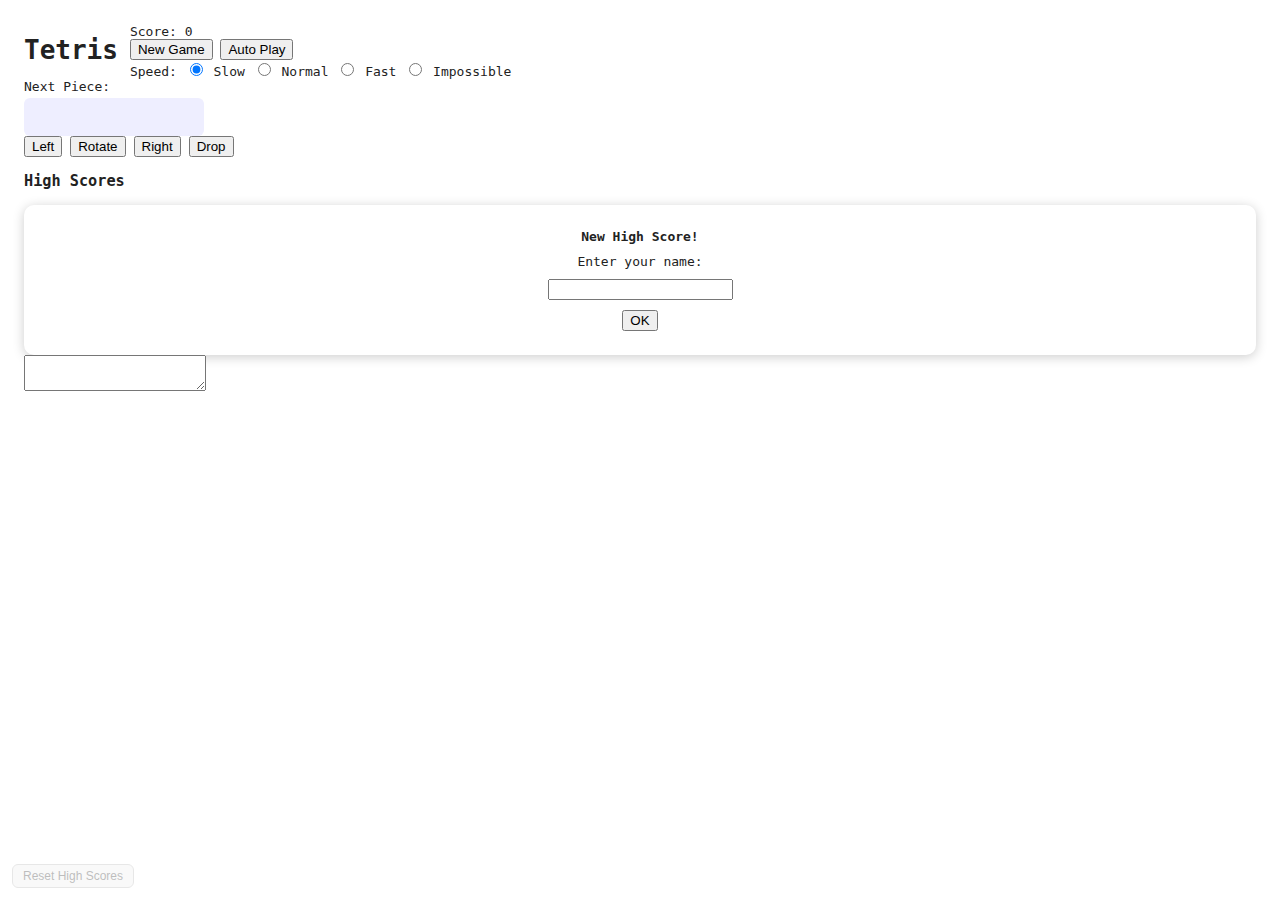
<file: index.html>
<script type="text/javascript">
        var gk_isXlsx = false;
        var gk_xlsxFileLookup = {};
        var gk_fileData = {};
        function filledCell(cell) {
          return cell !== '' && cell != null;
        }
        function loadFileData(filename) {
        if (gk_isXlsx && gk_xlsxFileLookup[filename]) {
            try {
                var workbook = XLSX.read(gk_fileData[filename], { type: 'base64' });
                var firstSheetName = workbook.SheetNames[0];
                var worksheet = workbook.Sheets[firstSheetName];

                // Convert sheet to JSON to filter blank rows
                var jsonData = XLSX.utils.sheet_to_json(worksheet, { header: 1, blankrows: false, defval: '' });
                // Filter out blank rows (rows where all cells are empty, null, or undefined)
                var filteredData = jsonData.filter(row => row.some(filledCell));

                // Heuristic to find the header row by ignoring rows with fewer filled cells than the next row
                var headerRowIndex = filteredData.findIndex((row, index) =>
                  row.filter(filledCell).length >= filteredData[index + 1]?.filter(filledCell).length
                );
                // Fallback
                if (headerRowIndex === -1 || headerRowIndex > 25) {
                  headerRowIndex = 0;
                }

                // Convert filtered JSON back to CSV
                var csv = XLSX.utils.aoa_to_sheet(filteredData.slice(headerRowIndex)); // Create a new sheet from filtered array of arrays
                csv = XLSX.utils.sheet_to_csv(csv, { header: 1 });
                return csv;
            } catch (e) {
                console.error(e);
                return "";
            }
        }
        return gk_fileData[filename] || "";
        }
        </script><!DOCTYPE html>
<html lang="en">
<head>
  <meta charset="UTF-8">
  <meta name="viewport" content="width=device-width, initial-scale=1.0">
  <title>Tetris</title>
  <link rel="stylesheet" href="style.css">
  <script type="module" src="main.js"></script>
</head>
<body>
  <div class="topbar">
    <h1>Tetris</h1>
    <div class="hud">
      <div id="score">Score: 0</div>
      <button id="btnNew" class="btn">New Game</button>
      <button id="autoBtn" class="btn">Auto Play</button>
      <div class="speed">
        Speed:
        <label><input type="radio" name="speedMode" value="Slow" checked> Slow</label>
        <label><input type="radio" name="speedMode" value="Normal"> Normal</label>
        <label><input type="radio" name="speedMode" value="Fast"> Fast</label>
        <label><input type="radio" name="speedMode" value="Impossible"> Impossible</label>
      </div>
    </div>
  </div>

  <div class="wrap">
    <div class="stage">
      <div id="board"></div>
      <div class="sidebar">
        <div class="nextTitle">Next Piece:</div>
        <div id="nextPiece" class="nextBox"></div>
        <div id="gameStats" class="stats"></div>
        <div class="controls">
          <button id="btnLeft" class="btn">Left</button>
          <button id="btnRotate" class="btn">Rotate</button>
          <button id="btnRight" class="btn">Right</button>
          <button id="btnDrop" class="btn">Drop</button>
        </div>
      </div>
    </div>

    <div class="scores">
      <h3>High Scores</h3>
      <ul id="highScores" class="highScores"></ul>
    </div>
  </div>

  <div id="fireworks"></div>

  <div id="playerNamePrompt" class="modal">
    <div class="dialog">
      <div class="title">New High Score!</div>
      <div>Enter your name:</div>
      <input id="playerNameInput" type="text">
      <div class="row">
        <button id="btnNameOk" class="btn">OK</button>
      </div>
    </div>
  </div>

  <textarea id="highScoresData" class="hidden"></textarea>
  <button id="resetHighScoresBtn" class="resetBtn">Reset High Scores</button>
</body>
</html>
</file>
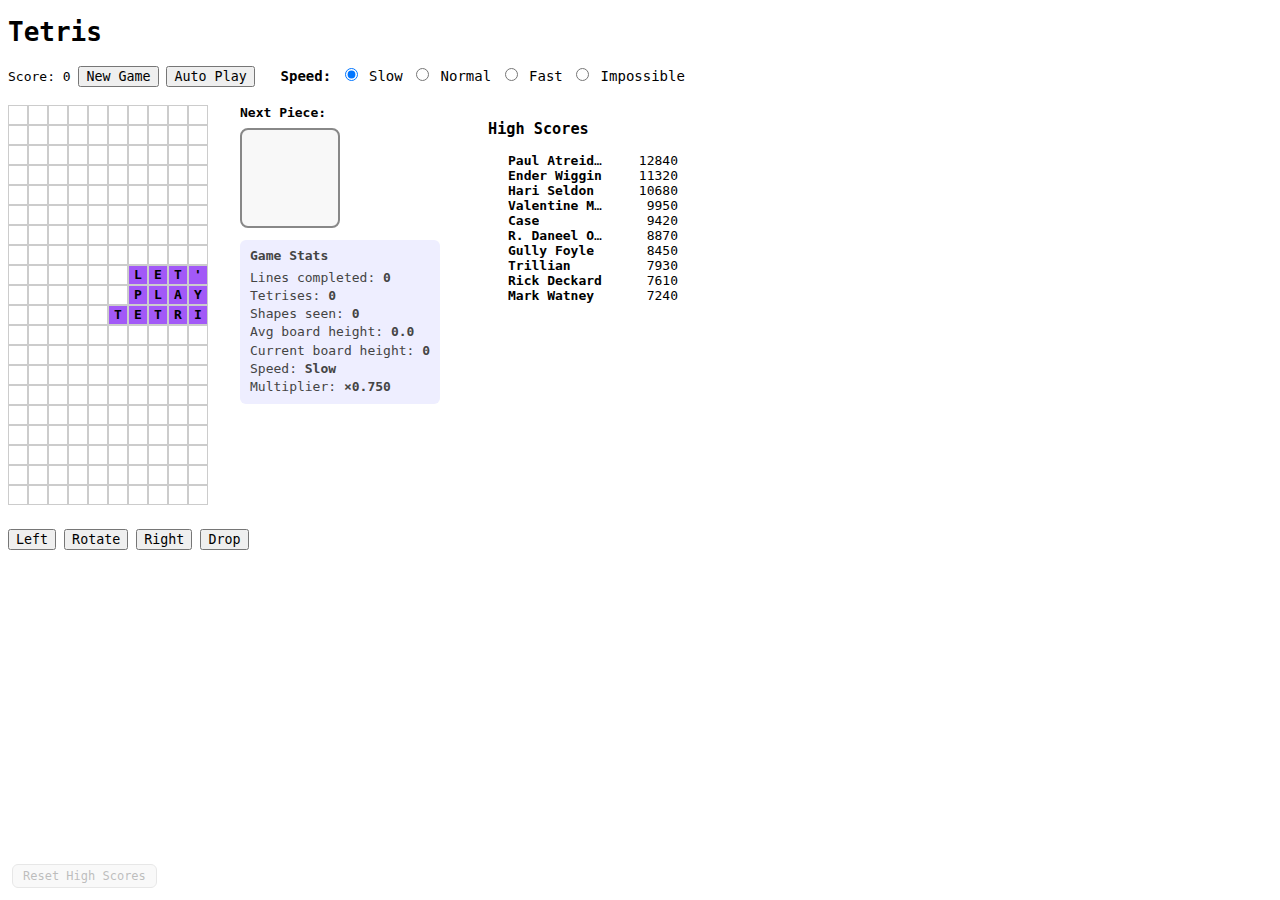
<file: Tetris.html>
<!DOCTYPE html>
<html lang="en">

<head>
  <meta charset="utf-8" />
  <title>Tetris</title>
  <meta name="viewport" content="width=device-width, initial-scale=1" />
  <style>
    :root {
      --cols: 10;
      --rows: 20;
      --cell: 20px;
      --grid-border: #ccc;
      --active-outline: #e67e22;
    }

    body,
    html,
    input,
    button,
    textarea,
    select,
    #board,
    .cell,
    .filled,
    .active,
    #score,
    #gameStats,
    #highScores,
    h1,
    h2,
    h3,
    h4,
    h5,
    h6,
    label,
    span,
    div {
      font-family: monospace !important;
      user-select: none !important;
      -webkit-user-select: none !important;
      -moz-user-select: none !important;
      -ms-user-select: none !important;
    }

    #board {
      display: grid;
      grid-template-columns: repeat(var(--cols), var(--cell));
      grid-auto-rows: var(--cell);
      line-height: 1;
    }

    .cell {
      width: var(--cell);
      height: var(--cell);
      display: flex;
      align-items: center;
      justify-content: center;
      border: 1px solid var(--grid-border);
      box-sizing: border-box;
      line-height: 1;
      overflow: hidden;
    }

    .filled {
      background: #3498db;
    }

    .active {
      outline: 2px solid var(--active-outline);
      z-index: 2;
    }

    #nextPiece {
      display: flex;
      align-items: center;
      justify-content: center;
      padding: 8px;
      border: 2px solid #888;
      border-radius: 8px;
      background: #f8f8f8;
      width: 100px;
      height: 100px;
      box-sizing: border-box;
    }

    #resetHighScoresBtn {
      position: fixed;
      bottom: 12px;
      left: 12px;
      z-index: 9999;
      opacity: .35;
      font-size: 12px;
      padding: 4px 10px;
      background: #eee;
      border: 1px solid #bbb;
      border-radius: 6px;
      color: #444;
      cursor: pointer;
      transition: opacity .2s;
    }

    #resetHighScoresBtn:hover {
      opacity: .7;
    }

    #playerNamePrompt {
      position: fixed;
      inset: 0;
      display: none;
      align-items: center;
      justify-content: center;
      background: rgba(0, 0, 0, .4);
      z-index: 1000;
    }

    #playerNamePrompt .dialog {
      background: #fff;
      padding: 24px 32px;
      border-radius: 10px;
      box-shadow: 0 2px 12px #0003;
      display: flex;
      flex-direction: column;
      align-items: center;
    }

    #fireworks {
      display: none;
      position: fixed;
      inset: 0;
      width: 100vw;
      height: 100vh;
      pointer-events: none;
      z-index: 2000;
    }
  </style>
</head>

<body>
  <h1>Tetris</h1>

  <div>
    <span id="score">Score: 0</span>
    <button id="btnNew">New Game</button>
    <button id="autoBtn">Auto Play</button>
    <span style="margin-left:18px;font-size:14px;">
      <b>Speed:</b>
      <label><input type="radio" name="speedMode" value="Slow" checked> Slow</label>
      <label><input type="radio" name="speedMode" value="Normal"> Normal</label>
      <label><input type="radio" name="speedMode" value="Fast"> Fast</label>
      <label><input type="radio" name="speedMode" value="Impossible"> Impossible</label>
    </span>
  </div>

  <div style="display:flex;align-items:flex-start;gap:48px;margin-top:18px;">
    <div style="display:flex;flex-direction:column;align-items:flex-start;">
      <div style="display:flex;flex-direction:row;align-items:flex-start;">
        <div id="board" aria-label="Tetris board"></div>
        <div style="margin-left:32px;">
          <div style="font-weight:bold;margin-bottom:8px;">Next Piece:</div>
          <div id="nextPiece"></div>
          <div id="gameStats"
            style="margin-top:12px;font-size:13px;color:#444;background:#eef;padding:8px 10px;border-radius:6px;min-height:38px;max-width:180px;">
          </div>
        </div>
      </div>

      <div style="margin-top:24px; display:flex; gap:8px; flex-wrap:wrap;">
        <button id="btnLeft">Left</button>
        <button id="btnRotate">Rotate</button>
        <button id="btnRight">Right</button>
        <button id="btnDrop">Drop</button>
      </div>
    </div>

    <div style="min-width:180px;">
      <div style="font-weight:bold;">
        <h3>High Scores</h3>
      </div>
      <ol id="highScores" style="margin:0;padding-left:20px;"></ol>
    </div>
  </div>

  <canvas id="fireworks"></canvas>
  <textarea id="highScoresData" style="display:none;width:100%;height:40px;"></textarea>
  <button id="resetHighScoresBtn">Reset High Scores</button>

  <div id="playerNamePrompt" role="dialog" aria-modal="true">
    <div class="dialog">
      <div style="font-weight:bold;margin-bottom:12px;">New High Score!</div>
      <label for="playerNameInput">Enter your name:</label>
      <input id="playerNameInput" maxlength="24" style="margin:8px 0 16px 0;padding:4px 8px;" />
      <button id="btnNameOk">OK</button>
    </div>
  </div>

  <script>
    (() => {
      // -----------------------
      // Constants & DOM
      // -----------------------
      const ROWS = 20, COLS = 10;
      const $ = sel => document.querySelector(sel);
      const boardEl = $('#board');
      const nextEl = $('#nextPiece');
      const scoreEl = $('#score');
      const statsEl = $('#gameStats');
      const autoBtn = $('#autoBtn');

      // -----------------------
      // Game Data
      // -----------------------
      const SHAPES = [
        { shape: [[1, 1, 1, 1]], color: '#00c3ff' }, // I
        { shape: [[1, 1], [1, 1]], color: '#ffe600' }, // O
        { shape: [[0, 1, 0], [1, 1, 1]], color: '#a259f7' }, // T
        { shape: [[1, 0, 0], [1, 1, 1]], color: '#0051ba' }, // J
        { shape: [[0, 0, 1], [1, 1, 1]], color: '#ff7f00' }, // L
        { shape: [[1, 1, 0], [0, 1, 1]], color: '#00d100' }, // S
        { shape: [[0, 1, 1], [1, 1, 0]], color: '#ff1e56' }  // Z
      ];
      const SPEED_MS = { Slow: 400, Normal: 120, Fast: 50, Impossible: 15 };
      const SCORE_MULT = { Slow: 0.75, Normal: 1, Fast: 1.5, Impossible: 2 };

      // -----------------------
      // State
      // -----------------------
      const State = { ATTRACT: 'ATTRACT', PLAYING: 'PLAYING' };
      let state = State.ATTRACT;

      let board = Array.from({ length: ROWS }, () => Array(COLS).fill(0));
      let next = null;
      let current = { shape: null, color: null, row: 0, col: 3 };
      let score = 0;

      // Stats
      let shapesSeen = 0;
      let linesCompleted = 0;
      let tetrises = 0;

      // Speed
      let currentSpeed = 'Slow';
      let lineBonusMultiplier = 1;

      // Auto play
      let autoPlay = false;
      let autoInterval = null;
      let aiTimeoutCheck = null;
      let aiLastDropTime = null;
      let aiStuckCounter = 0;
      let lockFrames = 0;
      const LOCK_DELAY_STEPS = 3;

      // High Scores
      let highScores = [];
      let pendingScore = null;

      // Fireworks
      let fireworksInterval = null;

      // Attract mode (banner + cycling high scores)
      const ATTRACT_TICK_MS = 120;
      const ATTRACT_RESPAWN_MS = 5000;
      let attractInterval = null;
      let attractColor = null;

      // Attract “message” structure = array of lines (1..3)
      // Banner (always first in cycle)
      const BANNER = ["LET'S", "PLAY", "TETRIS!"];

      // Runtime for attract animation
      let attractMsg = BANNER.slice();
      let attractX = COLS;                    // left col (starts off screen right)
      let attractY = centerYForLines(attractMsg.length);
      let attractMode = 'scroll';             // 'scroll' -> 'drop'

      // -----------------------
      // Utilities
      // -----------------------
      const clamp = (n, a, b) => Math.max(a, Math.min(b, n));
      const deepCopy = m => m.map(r => r.slice());
      function escapeHtml(str) {
        return String(str).replace(/[&<>"']/g, c => ({
          '&': '&amp;', '<': '&lt;', '>': '&gt;', '"': '&quot;', "'": '&#39;'
        })[c]);
      }
      function isBoardEmpty(b = board) {
        for (let r = 0; r < ROWS; r++) for (let c = 0; c < COLS; c++) if (b[r][c]) return false;
        return true;
      }
      function rotateMatrix(m) {
        return m[0].map((_, i) => m.map(row => row[i]).reverse());
      }
      function centerXForMessage(lines) {
        const width = Math.max(...lines.map(s => s.length));
        return Math.floor((COLS - width) / 2);
      }
      function centerYForLines(count) {
        return Math.floor((ROWS - count) / 2);
      }
      function pieceColor() {
        return SHAPES[Math.floor(Math.random() * SHAPES.length)].color;
      }

      // -----------------------
      // Rendering
      // -----------------------
      function drawBoardCells(htmlProducer) {
        // produces exactly ROWS*COLS cells to keep grid stable
        let html = '';
        for (let r = 0; r < ROWS; r++) {
          for (let c = 0; c < COLS; c++) html += htmlProducer(r, c);
        }
        boardEl.innerHTML = html;
      }

      function drawNextPiece() {
        if (!next) { nextEl.innerHTML = ''; return; }
        const shape = next.shape;
        const rows = shape.length, cols = shape[0].length;
        let inner = '<div style="display:flex;flex-direction:column;justify-content:center;align-items:center;height:100%;width:100%;">';
        for (let r = 0; r < rows; r++) {
          inner += '<div style="display:flex;">';
          for (let c = 0; c < cols; c++) {
            const on = !!shape[r][c];
            inner += `<span style="width:20px;height:20px;border:1px solid #ccc;display:inline-block;${on ? `background:${next.color};` : ''}"></span>`;
          }
          inner += '</div>';
        }
        inner += '</div>';
        nextEl.innerHTML = inner;
      }

      function drawGame() {
        drawBoardCells((r, c) => {
          let color = board[r][c];
          let active = false, activeColor = null;
          const sh = current.shape || [];
          for (let rr = 0; rr < sh.length; rr++) {
            for (let cc = 0; cc < sh[0]?.length || 0; cc++) {
              if (sh[rr][cc] && r === current.row + rr && c === current.col + cc) {
                active = true; activeColor = current.color;
              }
            }
          }
          const style = active ? `background:${activeColor};outline:2px solid #e67e22;z-index:2;`
            : color ? `background:${color};` : '';
          return `<span class="cell${active ? ' active' : color ? ' filled' : ''}" style="${style}"></span>`;
        });
      }

      function drawAttract() {
        const widths = attractMsg.map(s => s.length);
        const maxW = Math.max(...widths);
        const offsets = widths.map(w => Math.floor((maxW - w) / 2));
        drawBoardCells((r, c) => {
          let ch = '';
          for (let line = 0; line < attractMsg.length; line++) {
            if (r === attractY + line) {
              const i = c - attractX - offsets[line];
              if (i >= 0 && i < widths[line]) ch = attractMsg[line][i];
            }
          }
          const style = ch ? `background:${attractColor};font-weight:bold;` : '';
          const displayChar = (!ch || ch === ' ') ? '&nbsp;' : escapeHtml(ch);
          return `<span class="cell" style="${style}">${displayChar}</span>`;
        });
      }

      function render() {
        if (state === State.ATTRACT) {
          drawAttract();
        } else {
          drawGame();
        }
      }

      // -----------------------
      // Game Logic
      // -----------------------
      function setSpeedMode(mode) {
        currentSpeed = mode in SPEED_MS ? mode : 'Normal';
        if (autoPlay) {
          clearInterval(autoInterval);
          autoInterval = setInterval(autoPlayStep, SPEED_MS[currentSpeed]);
        }
        updateStatsUI();
      }
      function updateScoreUI() { scoreEl.textContent = `Score: ${score}`; }
      function updateStatsUI() {
        if (!statsEl) return;
        const heights = getColumnHeights(board);
        const avgHeight = heights.reduce((a, b) => a + b, 0) / COLS;
        const maxHeight = heights.reduce((a, b) => a > b ? a : b, 0);
        const baseMult = SCORE_MULT[currentSpeed] || 1;
        const totalMult = (baseMult * lineBonusMultiplier).toFixed(3);
        statsEl.innerHTML = `
        <div><b>Game Stats</b></div>
        <div style="margin-top:6px;line-height:1.4">
          Lines completed: <b>${linesCompleted}</b><br>
          Tetrises: <b>${tetrises}</b><br>
          Shapes seen: <b>${shapesSeen}</b><br>
          Avg board height: <b>${avgHeight.toFixed(1)}</b><br>
          Current board height: <b>${maxHeight}</b><br>
          Speed: <b>${currentSpeed}</b> &nbsp; Multiplier: <b>×${totalMult}</b>
        </div>`;
      }

      function canMove(dr, dc, shape = current.shape) {
        for (let r = 0; r < shape.length; r++)
          for (let c = 0; c < shape[0].length; c++)
            if (shape[r][c]) {
              const nr = current.row + r + dr;
              const nc = current.col + c + dc;
              if (nr < 0 || nr >= ROWS || nc < 0 || nc >= COLS || board[nr][nc]) return false;
            }
        return true;
      }

      function move(dir) {
        if (state !== State.PLAYING) return;
        if (canMove(0, dir)) current.col += dir;
        render();
      }

      function rotate() {
        if (state !== State.PLAYING) return;
        const rotated = rotateMatrix(current.shape);
        if (canMove(0, 0, rotated)) current.shape = rotated;
        render();
      }

      function drop() {
        if (state !== State.PLAYING) return;
        if (canMove(1, 0)) {
          current.row++;
          render();
        } else {
          merge();
          newPiece();
          render();
        }
      }

      function merge() {
        for (let r = 0; r < current.shape.length; r++)
          for (let c = 0; c < current.shape[0].length; c++)
            if (current.shape[r][c]) board[current.row + r][current.col + c] = current.color;

        // clear lines
        let cleared = 0;
        for (let r = ROWS - 1; r >= 0; r--) {
          if (board[r].every(x => x)) {
            board.splice(r, 1);
            board.unshift(Array(COLS).fill(0));
            cleared++; r++;
          }
        }
        if (cleared) {
          let bonus = 0;
          if (cleared === 4) { bonus = 800; tetrises++; showFireworksOnce(); }
          linesCompleted += cleared;
          lineBonusMultiplier = 1 + linesCompleted * 0.001;
          const mult = (SCORE_MULT[currentSpeed] || 1) * lineBonusMultiplier;
          score += Math.round((cleared * 100 + bonus) * mult);
          updateScoreUI();
          updateStatsUI();
        }
      }

      function newPiece() {
        if (!next) next = SHAPES[Math.floor(Math.random() * SHAPES.length)];
        current = { shape: next.shape.map(r => r.slice()), color: next.color, row: 0, col: 3 };
        next = SHAPES[Math.floor(Math.random() * SHAPES.length)];
        drawNextPiece();
        shapesSeen++; updateStatsUI();

        // game over?
        if (!canMove(0, 0, current.shape)) {
          addHighScore(score);
          if (autoPlay) setTimeout(() => startNewGame(), 500);
          else {
            alert(`Game Over! Your score: ${score}`);
            enterAttract();
          }
        }
      }

      function startNewGame() {
        state = State.PLAYING;
        board = Array.from({ length: ROWS }, () => Array(COLS).fill(0));
        current = { shape: null, color: null, row: 0, col: 3 };
        score = 0; shapesSeen = 0; linesCompleted = 0; tetrises = 0;
        next = null;
        updateScoreUI(); updateStatsUI();
        newPiece(); render();
      }

      // -----------------------
      // Heuristics & Helpers for AI
      // -----------------------
      function getAggregateHeight(bd) {
        let total = 0;
        for (let c = 0; c < COLS; c++) for (let r = 0; r < ROWS; r++) {
          if (bd[r][c]) { total += (ROWS - r); break; }
        }
        return total;
      }
      function getHoles(bd) {
        let holes = 0;
        for (let c = 0; c < COLS; c++) {
          let block = false;
          for (let r = 0; r < ROWS; r++) {
            if (bd[r][c]) block = true;
            else if (block) holes++;
          }
        }
        return holes;
      }
      function getColumnHeights(bd) {
        const heights = new Array(COLS).fill(0);
        for (let c = 0; c < COLS; c++) for (let r = 0; r < ROWS; r++) {
          if (bd[r][c]) { heights[c] = ROWS - r; break; }
        }
        return heights;
      }
      function getBumpiness(bd) {
        const h = getColumnHeights(bd);
        let s = 0; for (let i = 0; i < h.length - 1; i++) s += Math.abs(h[i] - h[i + 1]);
        return s;
      }
      function getWellDepth(bd) {
        let total = 0;
        for (let c = 0; c < COLS; c++) {
          for (let r = 0; r < ROWS; r++) {
            if (!bd[r][c] && (c === 0 || bd[r][c - 1]) && (c === COLS - 1 || bd[r][c + 1])) {
              let d = 1, rr = r + 1;
              while (rr < ROWS && !bd[rr][c]) { d++; rr++; }
              total += d;
            }
          }
        }
        return total;
      }
      function getBlockades(bd) {
        let b = 0;
        for (let c = 0; c < COLS; c++) {
          let hole = false;
          for (let r = 0; r < ROWS; r++) {
            if (!bd[r][c]) hole = true; else if (hole) b++;
          }
        }
        return b;
      }
      function isTetrisSetup(bd) {
        for (const c of [0, COLS - 1]) {
          let well = 0;
          for (let r = ROWS - 1; r >= 0; r--) { if (!bd[r][c]) well++; else break; }
          if (well >= 4) return true;
        }
        return false;
      }
      function canPlaceAt(shape, col, row = 0, customBoard = null) {
        const bd = customBoard || board;
        for (let r = 0; r < shape.length; r++)
          for (let c = 0; c < shape[0].length; c++)
            if (shape[r][c]) {
              const nr = row + r, nc = col + c;
              if (nr < 0 || nr >= ROWS || nc < 0 || nc >= COLS || bd[nr][nc]) return false;
            }
        return true;
      }

      function findBestMove() {
        let bestScore = -Infinity, bestCol = 0, bestRot = 0;
        const origShape = current.shape, origColor = current.color;

        const evalBoard = (bd, linesCleared) => {
          // survival heuristic if tall
          let maxH = 0;
          for (let c = 0; c < COLS; c++) for (let r = 0; r < ROWS; r++)
            if (bd[r][c]) { maxH = Math.max(maxH, ROWS - r); break; }

          const survival = maxH > 7;
          const tetrisBonus = (!survival && linesCleared === 4) ? 3000 : 0;
          const nonTetrisPenalty = (!survival && linesCleared > 0 && linesCleared < 4) ? -400 : 0;
          const setupBonus = (!survival && isTetrisSetup(bd)) ? 800 : 0;

          let score = -getAggregateHeight(bd) * 0.7
            - getHoles(bd) * 7
            - getBumpiness(bd) * 1.5
            - getWellDepth(bd) * 1.2
            - getBlockades(bd) * 2
            + (survival ? linesCleared * 200 : 0)
            + tetrisBonus + setupBonus + nonTetrisPenalty;

          return { score, survival, maxH };
        };

        for (let rot = 0; rot < 4; rot++) {
          let testShape = origShape;
          for (let r = 0; r < rot; r++) testShape = rotateMatrix(testShape);

          for (let col = -2; col < COLS; col++) {
            if (!canPlaceAt(testShape, col)) continue;
            let row = 0;
            while (canPlaceAt(testShape, col, row + 1)) row++;
            const tb = deepCopy(board);
            for (let tr = 0; tr < testShape.length; tr++)
              for (let tc = 0; tc < testShape[0].length; tc++)
                if (testShape[tr][tc]) tb[row + tr][col + tc] = origColor;

            let lines = 0;
            for (let r = 0; r < ROWS; r++) if (tb[r].every(x => x)) lines++;

            const { score } = evalBoard(tb, lines);
            if (score > bestScore) { bestScore = score; bestCol = col; bestRot = rot; }
          }
        }
        return { col: bestCol, rot: bestRot };
      }

      function attemptFloorSlide() {
        if (typeof current.targetCol !== 'number') return false;
        const dirToTarget = current.col < current.targetCol ? 1 : (current.col > current.targetCol ? -1 : 0);
        const tryDirs = dirToTarget !== 0 ? [dirToTarget, -dirToTarget] : [-1, 1];
        for (const d of tryDirs) {
          if (canMove(0, d)) {
            current.col += d;
            if (canMove(1, 0)) return true;
            for (let k = 0; k < 3; k++) {
              if (!canMove(0, d)) break;
              current.col += d;
              if (canMove(1, 0)) return true;
            }
          }
        }
        return false;
      }

      function autoPlayStep() {
        if (state !== State.PLAYING) return;
        if (current.row === 0) {
          const best = findBestMove();
          current.targetCol = best.col;
          current.targetRot = best.rot;
          current.rotationsLeft = best.rot;
          aiStuckCounter = 0;
        }

        let moved = false;
        if (current.rotationsLeft && current.rotationsLeft > 0) {
          rotate(); current.rotationsLeft--; moved = true;
        } else if (current.col < current.targetCol) {
          move(1); moved = true;
        } else if (current.col > current.targetCol) {
          move(-1); moved = true;
        }

        if (!moved) aiStuckCounter++; else aiStuckCounter = 0;
        if (aiStuckCounter >= 10) {
          drop(); aiLastDropTime = Date.now(); aiStuckCounter = 0; lockFrames = 0; return;
        }

        if (!canMove(1, 0)) {
          if (attemptFloorSlide()) {
            lockFrames = 0; drop(); aiLastDropTime = Date.now(); return;
          }
          lockFrames++;
          if (lockFrames >= LOCK_DELAY_STEPS) {
            drop(); aiLastDropTime = Date.now(); lockFrames = 0;
          }
          return;
        } else {
          lockFrames = 0; drop(); aiLastDropTime = Date.now();
        }
      }

      function aiWatchdog() {
        if (autoPlay && Date.now() - aiLastDropTime > 5000) {
          // reset game if AI stalls
          toggleAutoPlay(false);
          addHighScore(score);
          setTimeout(() => { startNewGame(); toggleAutoPlay(true); }, 1000);
        }
      }

      function toggleAutoPlay(force) {
        const newState = typeof force === 'boolean' ? force : !autoPlay;
        autoPlay = newState;
        autoBtn.textContent = autoPlay ? 'Stop Auto Play' : 'Auto Play';
        if (autoPlay) {
          aiLastDropTime = Date.now();
          autoInterval = setInterval(autoPlayStep, SPEED_MS[currentSpeed]);
          aiTimeoutCheck = setInterval(aiWatchdog, 1000);
        } else {
          clearInterval(autoInterval);
          clearInterval(aiTimeoutCheck);
          autoInterval = null; aiTimeoutCheck = null;
        }
      }

      // -----------------------
      // Attract Mode
      // -----------------------
      function enterAttract() {
        state = State.ATTRACT;
        board = Array.from({ length: ROWS }, () => Array(COLS).fill(0));
        current = { shape: null, color: null, row: 0, col: 3 };
        score = 0; // reset visible score
        updateScoreUI(); updateStatsUI();
        startAttract(BANNER);
      }

      function startAttract(firstMsg = BANNER) {
        attractColor = pieceColor();
        setAttractMessage(firstMsg);
        if (attractInterval) clearInterval(attractInterval);
        attractInterval = setInterval(attractStep, ATTRACT_TICK_MS);
        render();
      }
      function stopAttract() {
        if (attractInterval) clearInterval(attractInterval);
        attractInterval = null;
      }
      function setAttractMessage(lines) {
        attractMsg = lines.slice();
        attractX = COLS; // off-screen right
        attractY = centerYForLines(attractMsg.length);
        attractMode = 'scroll';
        attractColor = pieceColor();
      }
      function pageCenterX(lines) { return centerXForMessage(lines); }

      // Build the queue: banner → each high score (name, score)
      function* attractQueue() {
        yield BANNER;
        const scores = highScores.slice(0, 10);
        for (const s of scores) {
          const lines = makeHighScoreLines(s); // 2 or 3 lines if name wraps
          yield lines;
        }
      }
      let queueIter = null;

      function nextAttractMessage() {
        if (!queueIter) queueIter = attractQueue();
        const n = queueIter.next();
        if (n.done) { queueIter = null; return BANNER; }
        return n.value;
      }

      function makeHighScoreLines(entry) {
        const maxWidth = COLS;
        const nameLines = wrapName(entry.name, maxWidth, 2);
        // score always its own line
        const scoreLine = `${entry.score}`;
        return [...nameLines, scoreLine];
      }
      function wrapName(name, maxWidth, maxLines) {
        if (name.length <= maxWidth) return [name];
        // Try break on spaces first
        const words = name.split(/\s+/);
        const lines = [];
        let cur = '';
        for (const w of words) {
          if ((cur ? cur.length + 1 : 0) + w.length <= maxWidth) {
            cur = cur ? (cur + ' ' + w) : w;
          } else {
            if (cur) lines.push(cur);
            cur = w.length > maxWidth ? w.slice(0, maxWidth) : w;
          }
          if (lines.length === maxLines - 1 && cur.length >= maxWidth) break;
        }
        if (cur && lines.length < maxLines) lines.push(cur);
        // Hard cut if still too long
        if (lines.length === 0) return [name.slice(0, maxWidth)];
        return lines.slice(0, maxLines);
      }

      function attractStep() {
        if (state !== State.ATTRACT) return;
        if (attractMode === 'scroll') {
          const target = pageCenterX(attractMsg);
          if (attractX > target) {
            attractX--;
          } else {
            // pause a hair in center then drop on next ticks
            attractMode = 'drop';
          }
        } else { // drop
          attractY++;
          if (attractY > ROWS) {
            stopAttract();
            setTimeout(() => {
              setAttractMessage(nextAttractMessage());
              startAttract();
            }, ATTRACT_RESPAWN_MS);
            return;
          }
        }
        render();
      }

      // -----------------------
      // High Scores
      // -----------------------
      function getDefaultHighScores() {
        return [
          { name: 'Paul Atreides', score: 12840 },
          { name: 'Ender Wiggin', score: 11320 },
          { name: 'Hari Seldon', score: 10680 },
          { name: 'Valentine Michael Smith', score: 9950 },
          { name: 'Case', score: 9420 },
          { name: 'R. Daneel Olivaw', score: 8870 },
          { name: 'Gully Foyle', score: 8450 },
          { name: 'Trillian', score: 7930 },
          { name: 'Rick Deckard', score: 7610 },
          { name: 'Mark Watney', score: 7240 },
        ];
      }

      function encodeScores(scores) {
        const json = JSON.stringify(scores);
        return btoa(String.fromCharCode(...new TextEncoder().encode(json)));
      }
      function decodeScores(str) {
        try {
          const bytes = Uint8Array.from(atob(str), c => c.charCodeAt(0));
          return JSON.parse(new TextDecoder().decode(bytes));
        } catch { return []; }
      }

      function updateHighScoresUI() {
        const ol = $('#highScores');
        ol.innerHTML = highScores.map(s => `
        <li style="display:flex;justify-content:space-between;align-items:center;width:170px;">
          <span style="text-align:left;overflow:hidden;text-overflow:ellipsis;white-space:nowrap;max-width:100px;"><b>${escapeHtml(s.name)}</b></span>
          <span style="text-align:right;min-width:50px;display:inline-block;font-variant-numeric:tabular-nums;">${s.score}</span>
        </li>`).join('');
      }
      function saveHighScore(entry) {
        highScores.push(entry);
        highScores.sort((a, b) => b.score - a.score);
        if (highScores.length > 10) highScores.length = 10;
        updateHighScoresUI();
        localStorage.setItem('tetrisHighScores', JSON.stringify(highScores));
        const ta = $('#highScoresData');
        if (ta) ta.value = encodeScores(highScores);
      }
      function addHighScore(newScore) {
        if (newScore <= 0) return;
        if (autoPlay) saveHighScore({ name: 'AI', score: newScore });
        else {
          pendingScore = newScore;
          showNamePrompt();
        }
      }
      function loadHighScores() {
        const ta = $('#highScoresData');
        let loaded = false;
        if (ta && ta.value) {
          const decoded = decodeScores(ta.value);
          if (Array.isArray(decoded) && decoded.length) { highScores = decoded; loaded = true; }
        }
        if (!loaded) {
          try {
            const data = localStorage.getItem('tetrisHighScores');
            if (data) {
              const parsed = JSON.parse(data);
              if (Array.isArray(parsed) && parsed.length) { highScores = parsed; loaded = true; }
            }
          } catch { }
        }
        if (!loaded) {
          highScores = getDefaultHighScores();
          localStorage.setItem('tetrisHighScores', JSON.stringify(highScores));
          if (ta) ta.value = encodeScores(highScores);
        }
        highScores.sort((a, b) => b.score - a.score);
        if (highScores.length > 10) highScores.length = 10;
        updateHighScoresUI();
      }

      // -----------------------
      // Fireworks + Prompt
      // -----------------------
      function showFireworksOnce() {
        const cv = $('#fireworks');
        cv.width = innerWidth; cv.height = innerHeight; cv.style.display = 'block';
        const ctx = cv.getContext('2d');
        const particles = [];
        const colors = ['#ff5252', '#ffd700', '#00e6ff', '#a259f7', '#00d100', '#ff7f00'];
        function burst() {
          const x = Math.random() * cv.width * 0.6 + cv.width * 0.2;
          const y = Math.random() * cv.height * 0.3 + cv.height * 0.2;
          const color = colors[Math.floor(Math.random() * colors.length)];
          for (let i = 0; i < 32; i++) {
            const a = (Math.PI * 2 * i) / 32;
            const s = Math.random() * 4 + 2;
            particles.push({ x, y, vx: Math.cos(a) * s, vy: Math.sin(a) * s, alpha: 1, color });
          }
        }
        for (let i = 0; i < 3; i++) burst();
        let frame = 0;
        (function animate() {
          ctx.clearRect(0, 0, cv.width, cv.height);
          for (const p of particles) {
            ctx.globalAlpha = p.alpha;
            ctx.beginPath();
            ctx.arc(p.x, p.y, 3, 0, 2 * Math.PI);
            ctx.fillStyle = p.color;
            ctx.fill();
          }
          for (const p of particles) {
            p.x += p.vx; p.y += p.vy;
            p.vx *= .96; p.vy = p.vy * .96 + .05; p.alpha *= .96;
          }
          frame++;
          if (frame < 60) requestAnimationFrame(animate);
          else cv.style.display = 'none';
        })();
      }

      function showNamePrompt() {
        const wrap = $('#playerNamePrompt');
        wrap.style.display = 'flex';
        $('#playerNameInput').value = '';
        setTimeout(() => $('#playerNameInput').focus(), 50);

        if (!fireworksInterval) {
          showFireworksOnce();
          fireworksInterval = setInterval(showFireworksOnce, 1800);
        }
      }
      function hideNamePrompt() {
        $('#playerNamePrompt').style.display = 'none';
        if (fireworksInterval) { clearInterval(fireworksInterval); fireworksInterval = null; }
      }

      // -----------------------
      // Input
      // -----------------------
      function bindUI() {
        $('#btnNew').addEventListener('click', () => startNewGame());
        autoBtn.addEventListener('click', () => toggleAutoPlay());

        // Soft controls (tap/hold could be added; keep simple clicks)
        $('#btnLeft').addEventListener('mousedown', () => move(-1));
        $('#btnRight').addEventListener('mousedown', () => move(1));
        $('#btnRotate').addEventListener('mousedown', rotate);
        $('#btnDrop').addEventListener('mousedown', drop);

        // Speed radios
        document.querySelectorAll('input[name="speedMode"]').forEach(r => {
          r.addEventListener('change', function () { if (this.checked) setSpeedMode(this.value); });
        });

        // Name prompt
        $('#btnNameOk').addEventListener('click', () => {
          const name = ($('#playerNameInput').value || 'Player').trim();
          hideNamePrompt();
          if (pendingScore != null) {
            saveHighScore({ name, score: pendingScore });
            pendingScore = null;
            enterAttract();
          }
        });

        // Keyboard
        window.addEventListener('keydown', e => {
          if (state !== State.PLAYING) return;
          if (e.key === 'ArrowLeft' || e.key === 'a') move(-1);
          else if (e.key === 'ArrowRight' || e.key === 'd') move(1);
          else if (e.key === 'ArrowUp' || e.key === 'w') rotate();
          else if (e.key === 'ArrowDown' || e.key === 's') drop();
          else if (e.key === ' ') {
            // hard drop
            while (canMove(1, 0)) current.row++;
            render(); merge(); newPiece(); render();
          }
        });

        // Mouse drag (simple)
        let dragging = false, startX = 0, startCol = 0, startY = 0, pieceDropped = false;
        document.addEventListener('mousedown', e => {
          if (e.button !== 0 || state !== State.PLAYING) return;
          dragging = true; startX = e.clientX; startY = e.clientY;
          startCol = current.col; pieceDropped = false;
        });
        document.addEventListener('mousemove', e => {
          if (!dragging || state !== State.PLAYING) return;
          const dx = e.clientX - startX; const dy = e.clientY - startY;
          const moveBy = Math.round(dx / 20);
          const newCol = clamp(startCol + moveBy, 0, COLS - 1);
          if (newCol !== current.col && canMove(0, newCol - current.col)) { current.col = newCol; render(); }
          if (!pieceDropped && dy > 30) {
            while (canMove(1, 0)) current.row++;
            render(); merge(); newPiece(); render();
            pieceDropped = true; dragging = false;
          }
        });
        document.addEventListener('mouseup', () => dragging = false);
        document.addEventListener('mouseleave', () => dragging = false);
        document.addEventListener('wheel', e => { e.preventDefault(); rotate(); }, { passive: false });
        document.addEventListener('contextmenu', e => e.preventDefault());

        // Reset scores
        $('#resetHighScoresBtn').addEventListener('click', () => {
          highScores = getDefaultHighScores(); updateHighScoresUI();
          localStorage.setItem('tetrisHighScores', JSON.stringify(highScores));
          const ta = $('#highScoresData'); if (ta) ta.value = encodeScores(highScores);
        });
      }

      // -----------------------
      // Init
      // -----------------------
      function init() {
        // Sync CSS vars (in case you tweak COLS/ROWS)
        document.documentElement.style.setProperty('--cols', COLS);
        document.documentElement.style.setProperty('--rows', ROWS);

        bindUI();
        loadHighScores();
        setSpeedMode('Slow');
        drawNextPiece();
        updateScoreUI();
        updateStatsUI();

        // Start in attract mode
        enterAttract();

        // Prepare a game so first click "New Game" starts immediately
        next = SHAPES[Math.floor(Math.random() * SHAPES.length)];
      }

      // Run
      init();

    })();
  </script>
</body>

</html>
</file>
<file: style.css>
:root{
  --cols:10; --rows:20; --cell:20px;
  --grid:#ccc; --active:#e67e22;
  --bg:#fff; --ink:#222;
  --panel:#f8f8f8; --panelBorder:#888;
  --statbg:#eef;
  font-family: monospace;
}

*{ box-sizing: border-box; }
html,body{ margin:0; padding:12px; background:var(--bg); color:var(--ink); font-family:monospace; }

h1{ margin:6px 0 10px; }
.topbar{ display:flex; align-items:center; gap:12px; flex-wrap:wrap; }
.speeds{ margin-left:18px; font-size:14px; }

.layout{ display:flex; align-items:flex-start; gap:48px; margin-top:18px; }
.playcol{ display:flex; flex-direction:column; gap:16px; }
.playrow{ display:flex; align-items:flex-start; gap:24px; }

#boardCanvas{ border:1px solid var(--grid); image-rendering: pixelated; }

.sidepanel{ display:flex; flex-direction:column; gap:10px; }
.nextLabel{ font-weight:bold; margin-bottom:2px; }
#nextCanvas{ border:2px solid var(--panelBorder); border-radius:8px; background:var(--panel); }

.stats{
  margin-top:4px; font-size:13px; color:#444; background:var(--statbg);
  padding:8px 10px; border-radius:6px; min-height:38px; max-width:180px;
}

.controls{ display:flex; gap:8px; flex-wrap:wrap; }
.scorescol{ min-width:180px; }
#highScores{ margin:0; padding-left:20px; }
#highScores li{ display:flex; justify-content:space-between; align-items:center; width:170px; }

.resetBtn{
  position: fixed; bottom:12px; left:12px; z-index: 10;
  opacity:.35; font-size:12px; padding:4px 10px; background:#eee; border:1px solid #bbb; border-radius:6px; color:#444; cursor:pointer;
  transition:opacity .2s;
}
.resetBtn:hover{ opacity:.7; }

/* Fireworks overlay */
#fireworks{ display:none; position:fixed; inset:0; width:100vw; height:100vh; pointer-events:none; z-index:2000; }

/* Name prompt */
.promptWrap{
  position: fixed; inset: 0; display:none; align-items:center; justify-content:center;
  background: rgba(0,0,0,.4); z-index:1000;
}
.dialog{
  background:#fff; padding:24px 32px; border-radius:10px; box-shadow:0 2px 12px #0003; display:flex; flex-direction:column; gap:10px; align-items:center;
}
.dialog .title{ font-weight:bold; }
</file>
